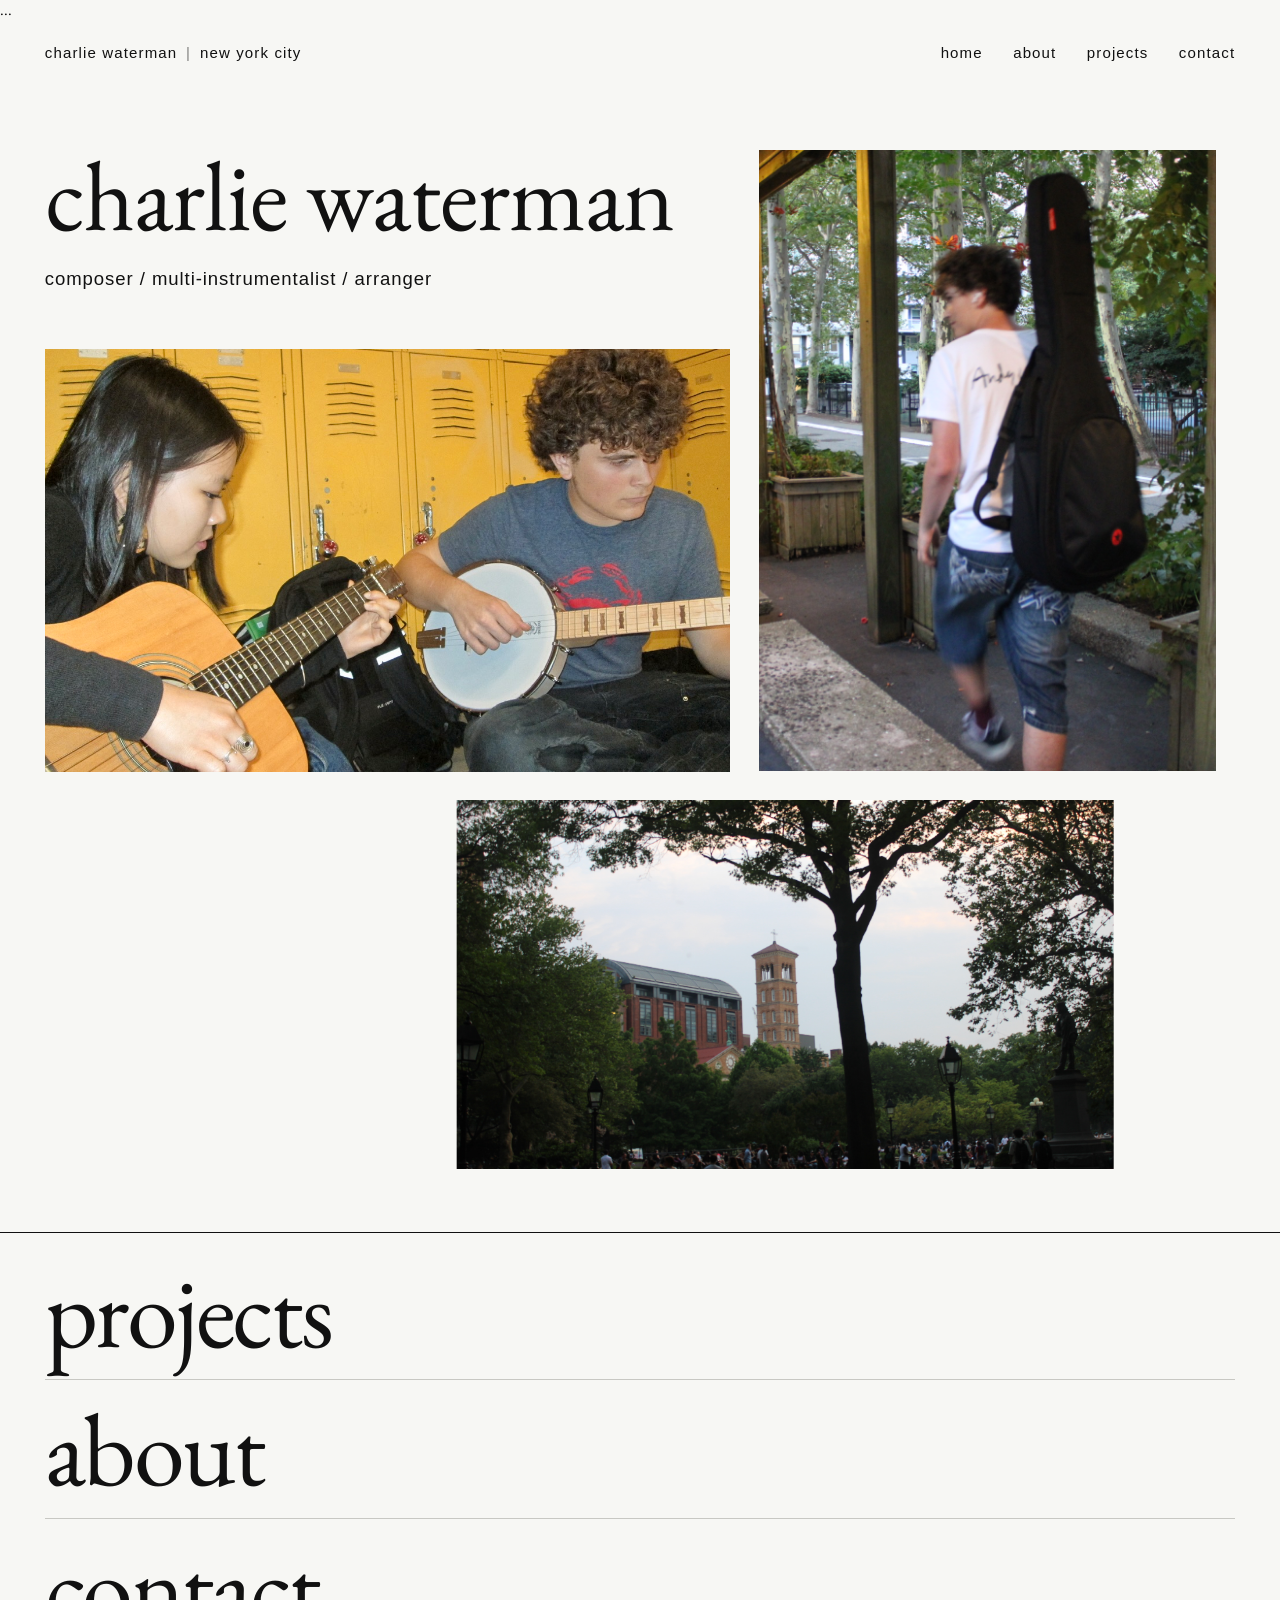
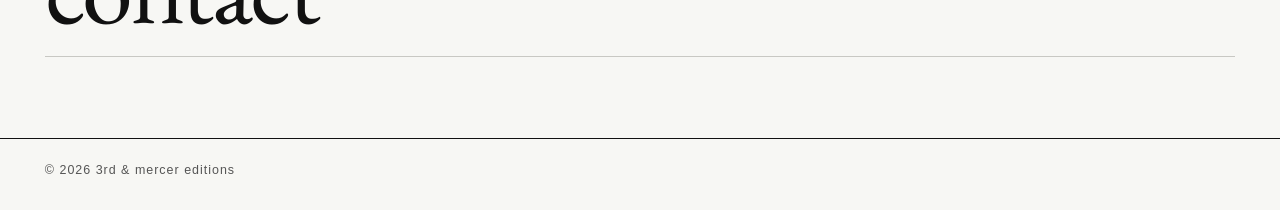
<file: index.html>
<!DOCTYPE html>
<html lang="en">

<head>
    <head>
    <meta charset="UTF-8">
    <meta name="viewport" content="width=device-width, initial-scale=1.0">

    <link rel="icon" type="image/png" href="favicon.png">

    <title>Charlie Waterman</title>
    ...
</head>
    <meta charset="UTF-8">
    <meta name="viewport" content="width=device-width, initial-scale=1.0">

    <title>charlie waterman — composer</title>

    <link rel="canonical" href="https://charliewaterman.com/">
    
    <meta
        name="description"
        content="Charlie Waterman — composer, multi-instrumentalist, and arranger."
    >

    <link rel="preconnect" href="https://fonts.googleapis.com">
    <link rel="preconnect" href="https://fonts.gstatic.com" crossorigin>

    <link
        href="https://fonts.googleapis.com/css2?family=EB+Garamond:wght@400;500&display=swap"
        rel="stylesheet"
    >

    <link rel="stylesheet" href="style.css">
</head>

<body>

    <header class="site-header">

        <div class="site-heading">
            <a href="index.html">charlie waterman</a>
            <span class="separator">|</span>
            <span>new york city</span>
        </div>

        <nav class="navigation">
            <a href="index.html">home</a>
            <a href="about.html">about</a>
            <a href="projects.html">projects</a>
            <a href="contact.html">contact</a>
        </nav>

    </header>

    <main>

        <section class="visual-grid">

            <div class="left-column">

                <div class="hero-title">
                    <h1>charlie waterman</h1>

                    <p>
                        composer / multi-instrumentalist / arranger
                    </p>
                </div>

                <div class="music-photo">
                    <img
                        src="images/home-music.jpg"
                        alt="Charlie Waterman and a friend playing music"
                    >
                </div>

            </div>

            <div class="right-column">

                <div class="candid-photo">
                    <img
                        src="images/charlie-candid.jpg"
                        alt="Charlie Waterman"
                    >
                </div>

                <div class="architecture-photo">
                    <img
                        src="images/charlie-architecture.jpg"
                        alt=""
                    >
                </div>

            </div>

        </section>

        <section class="home-links">

            <a href="projects.html" class="large-link">
                projects
            </a>

            <a href="about.html" class="large-link">
                about
            </a>

            <a href="contact.html" class="large-link">
                contact
            </a>

        </section>

    </main>

    <footer>
        <span>© 2026 3rd &amp; Mercer Editions</span>
    </footer>

</body>

</html>
</file>
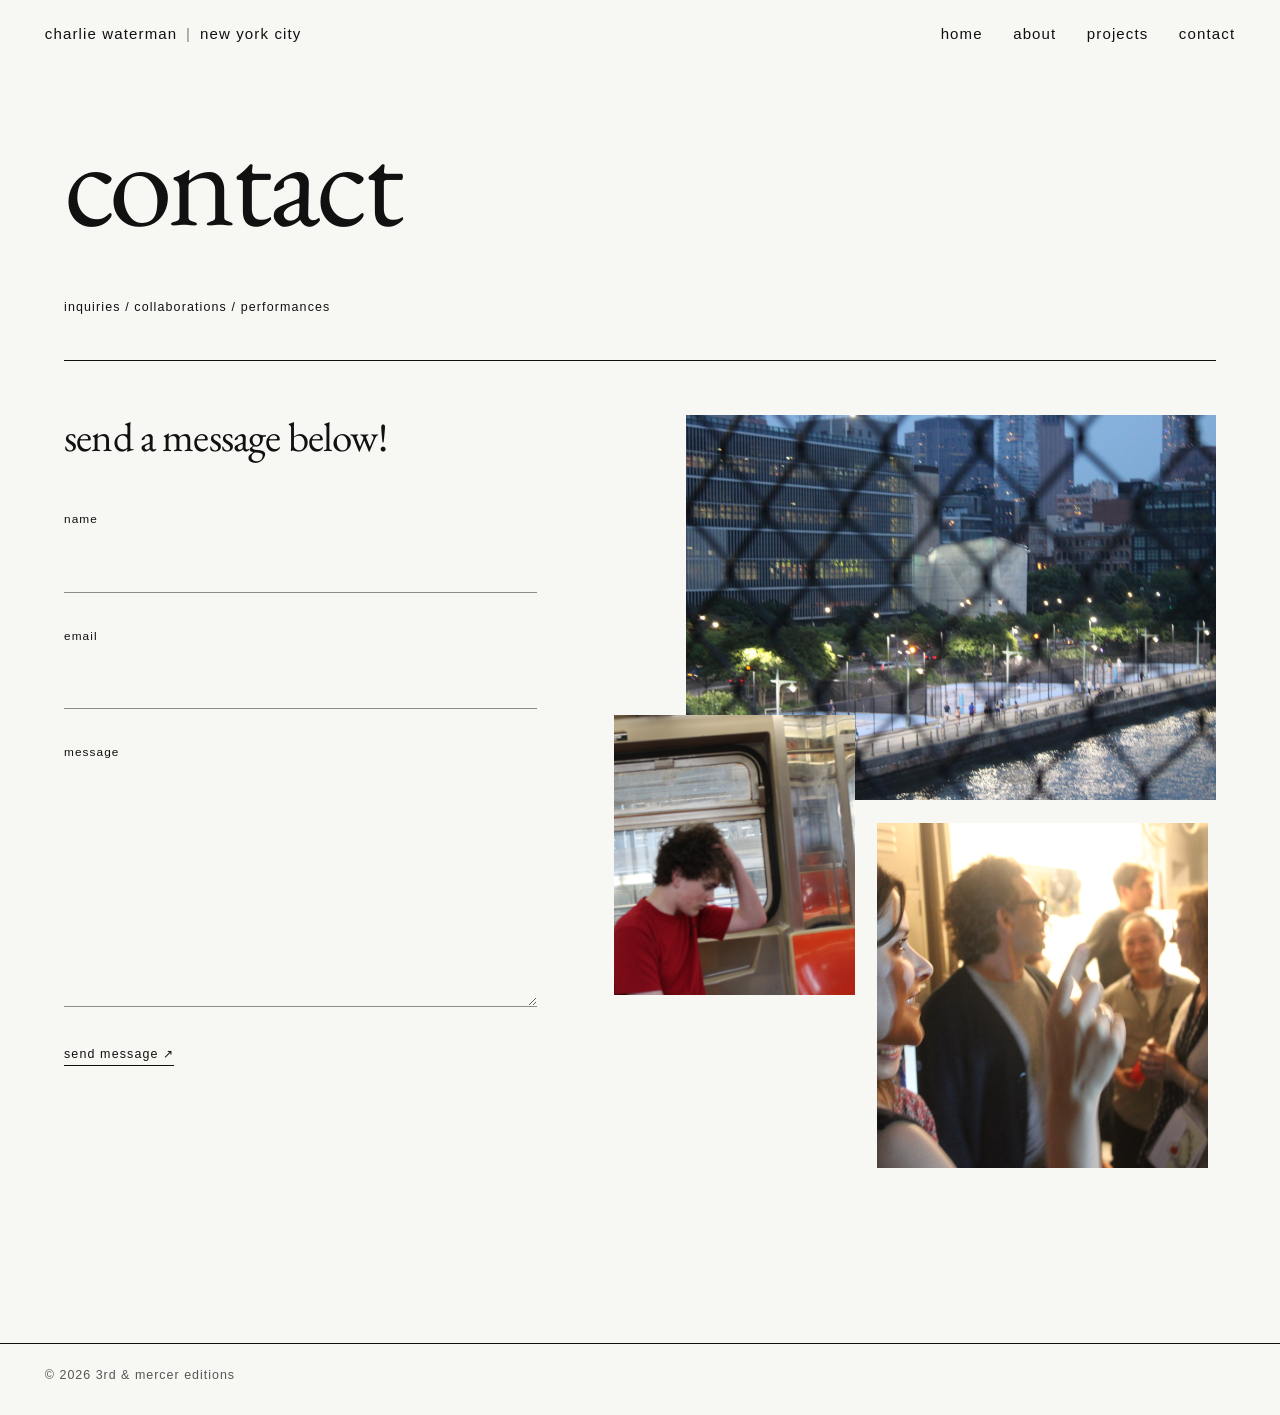
<file: contact.html>
<!DOCTYPE html>
<html lang="en">

<head>
    <meta charset="UTF-8">
    <meta name="viewport" content="width=device-width, initial-scale=1.0">

    <title>contact — charlie waterman</title>

    <link rel="canonical" href="https://charliewaterman.com/">

    <link rel="icon" type="image/x-icon" href="favicon.ico">
<link rel="icon" type="image/png" sizes="32x32" href="favicon-32x32.png">
<link rel="apple-touch-icon" href="apple-touch-icon.png">
    
    <meta
        name="description"
        content="Contact Charlie Waterman — composer, multi-instrumentalist, and arranger."
    >

    <link rel="preconnect" href="https://fonts.googleapis.com">
    <link rel="preconnect" href="https://fonts.gstatic.com" crossorigin>

    <link
        href="https://fonts.googleapis.com/css2?family=EB+Garamond:wght@400;500&display=swap"
        rel="stylesheet"
    >

    <link rel="stylesheet" href="style.css">
</head>

<body class="contact-page">

    <header class="site-header">

        <div class="site-heading">
            <a href="index.html">charlie waterman</a>
            <span class="separator">|</span>
            <span>new york city</span>
        </div>

        <nav class="navigation">
            <a href="index.html">home</a>
            <a href="about.html">about</a>
            <a href="projects.html">projects</a>
            <a href="contact.html">contact</a>
        </nav>

    </header>


    <main class="contact-main">

        <section class="contact-header">

            <h1>contact</h1>

            <div class="contact-header-note">
                <span>inquiries / collaborations / performances</span>
            </div>

        </section>


        <section class="contact-content">

            <!-- CONTACT FORM -->

            <div class="contact-form-area">

                <p class="contact-intro">
                    send a message below!
                </p>


                <form
                    class="contact-form"
                    action="https://formspree.io/f/mvkoooed"
                    method="POST"
                >

                    <div class="form-field">

                        <label for="name">
                            name
                        </label>

                        <input
                            type="text"
                            id="name"
                            name="name"
                            required
                            autocomplete="name"
                        >

                    </div>


                    <div class="form-field">

                        <label for="email">
                            email
                        </label>

                        <input
                            type="email"
                            id="email"
                            name="email"
                            required
                            autocomplete="email"
                        >

                    </div>


                    <div class="form-field">

                        <label for="message">
                            message
                        </label>

                        <textarea
                            id="message"
                            name="message"
                            rows="7"
                            required
                        ></textarea>

                    </div>


                    <button type="submit">
                        send message ↗
                    </button>

                </form>

            </div>


            <!-- PHOTO COLLAGE -->

            <div class="contact-images">

                <div class="contact-photo-primary">

                    <img
                        src="images/contact-waterfront.jpg"
                        alt="Tennis courts and waterfront in New York City"
                    >

                </div>


                <div class="contact-photo-secondary">

                    <img
                        src="images/contact-subway.jpg"
                        alt="New York City subway"
                    >

                </div>


                <div class="contact-photo-tertiary">

                    <img
                        src="images/contact-party.jpg"
                        alt="People gathered together indoors"
                    >

                </div>

            </div>

        </section>

    </main>


    <footer>
        <span>© 2026 3rd &amp; Mercer Editions</span>
    </footer>

</body>

</html>
</file>
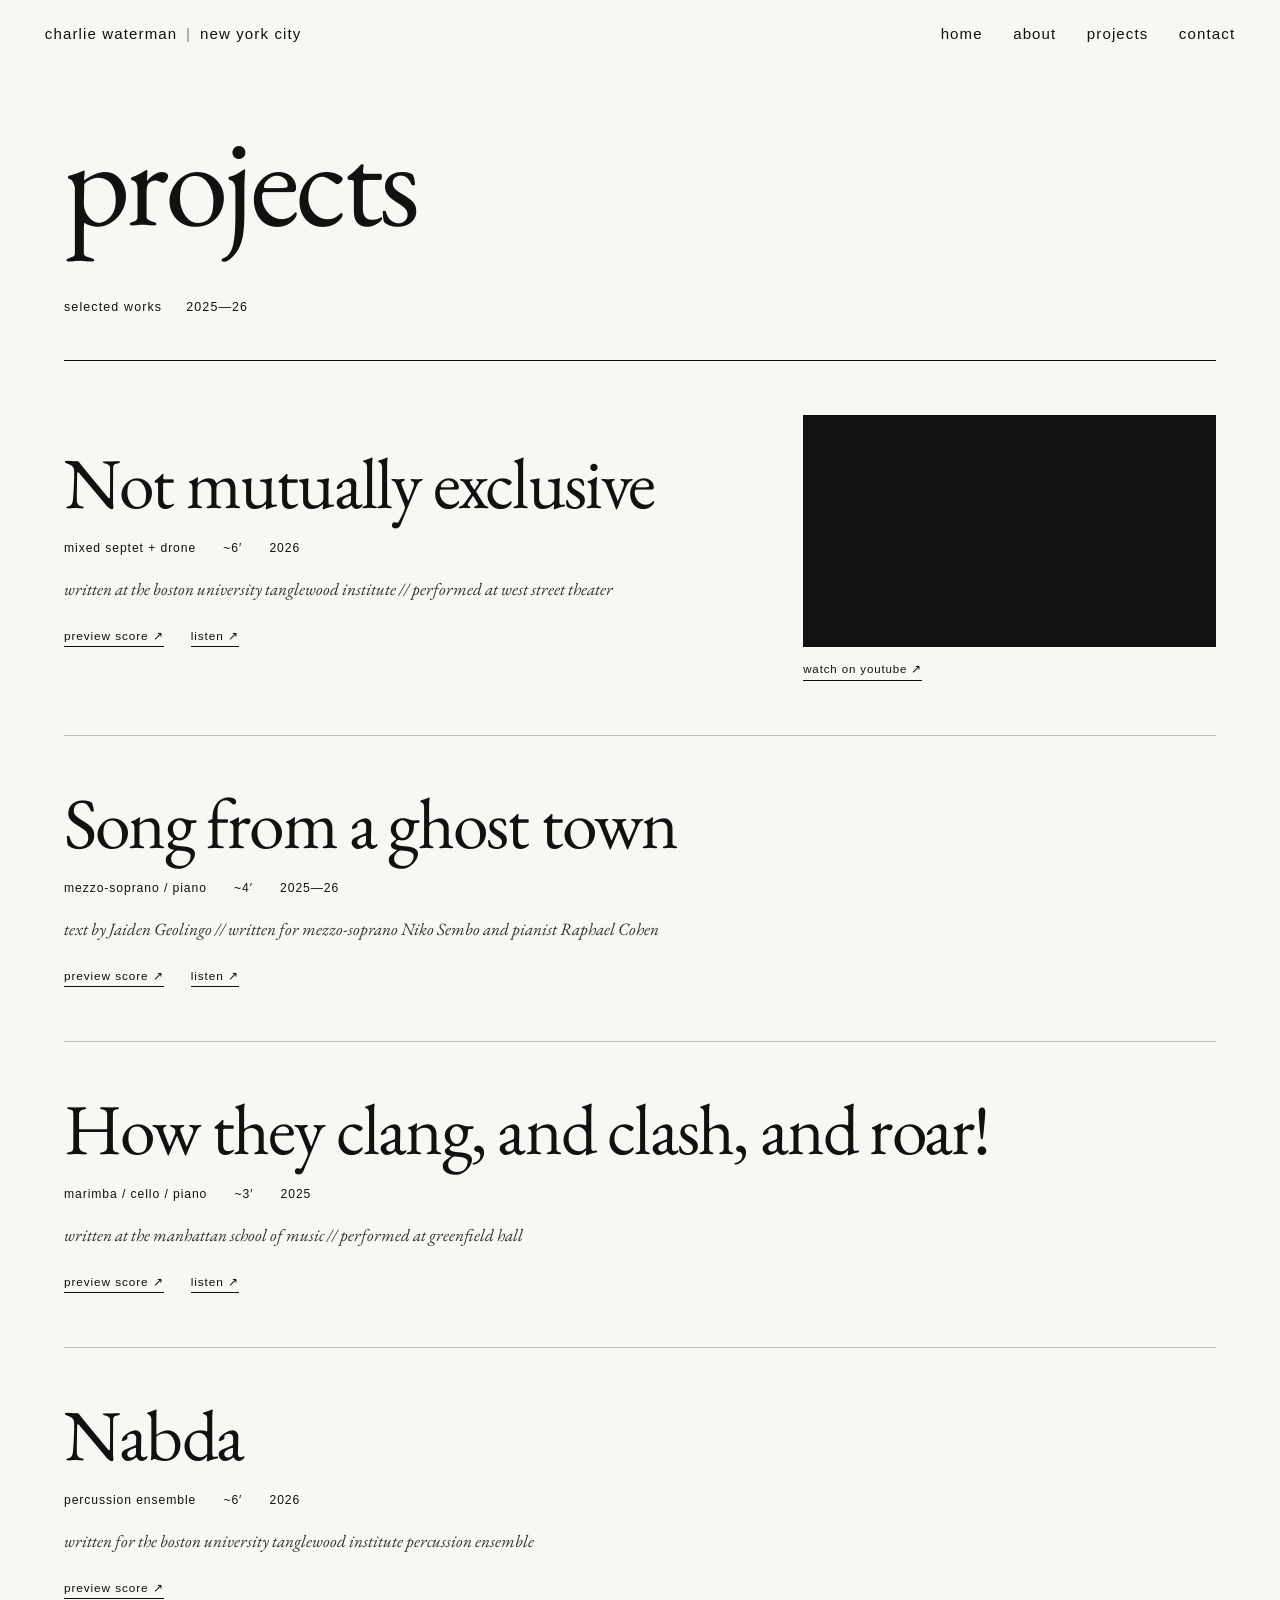
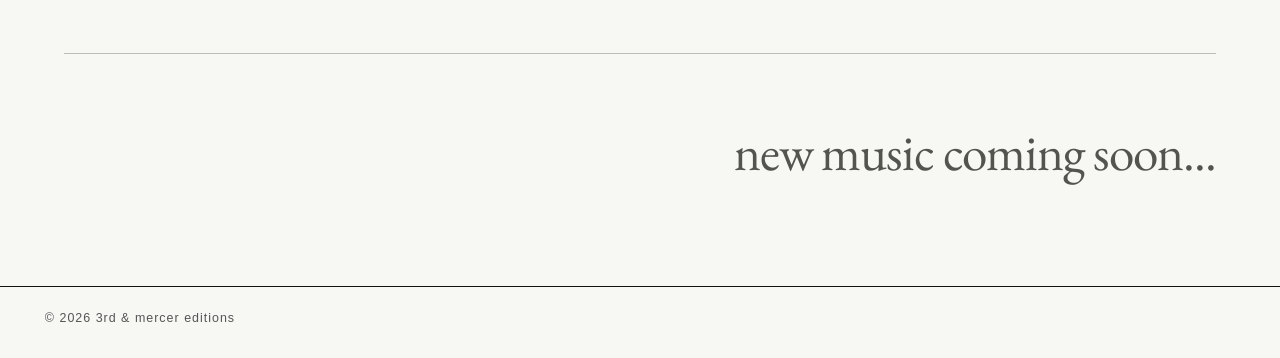
<file: projects.html>
<!DOCTYPE html>
<html lang="en">

<head>
    <meta charset="UTF-8">
    <meta name="viewport" content="width=device-width, initial-scale=1.0">

    <title>projects — charlie waterman</title>

    <link rel="canonical" href="https://charliewaterman.com/">

    <link rel="icon" type="image/x-icon" href="favicon.ico">
<link rel="icon" type="image/png" sizes="32x32" href="favicon-32x32.png">
<link rel="apple-touch-icon" href="apple-touch-icon.png">
    
    <meta
        name="description"
        content="Selected works by Charlie Waterman — composer, multi-instrumentalist, and arranger."
    >

    <link rel="preconnect" href="https://fonts.googleapis.com">
    <link rel="preconnect" href="https://fonts.gstatic.com" crossorigin>

    <link
        href="https://fonts.googleapis.com/css2?family=EB+Garamond:wght@400;500&display=swap"
        rel="stylesheet"
    >

    <link rel="stylesheet" href="style.css">
</head>

<body class="projects-page">

    <header class="site-header">

        <div class="site-heading">
            <a href="index.html">charlie waterman</a>
            <span class="separator">|</span>
            <span>new york city</span>
        </div>

        <nav class="navigation">
            <a href="index.html">home</a>
            <a href="about.html">about</a>
            <a href="projects.html">projects</a>
            <a href="contact.html">contact</a>
        </nav>

    </header>


    <main class="projects-main">

        <section class="projects-header">

            <h1>projects</h1>

            <div class="projects-header-note">
                <span>selected works</span>
                <span>2025—26</span>
            </div>

        </section>


        <section class="projects-list">


            <!-- NOT MUTUALLY EXCLUSIVE -->

            <article class="project project-featured">

                <div class="project-featured-layout">

                    <div class="project-main">

                        <h2>Not mutually exclusive</h2>

                        <div class="project-meta">
                            <span>mixed septet + drone</span>
                            <span>~6′</span>
                            <span>2026</span>
                        </div>

                        <p class="project-description">
                            written at the boston university tanglewood institute
                            // performed at west street theater
                        </p>

                        <div class="project-media">

                            <a
                                class="project-link"
                                href="files/not-mutually-exclusive-score.pdf"
                                target="_blank"
                                rel="noopener noreferrer"
                            >
                                preview score ↗
                            </a>

                            <a
                                class="project-link"
                                href="files/not-mutually-exclusive-audio.mp3"
                                target="_blank"
                                rel="noopener noreferrer"
                            >
                                listen ↗
                            </a>

                        </div>

                    </div>


                    <div class="project-video-block">

                        <div class="youtube-player">

                            <iframe
                                src="https://www.youtube.com/embed/Ux3Wd8tq6NA"
                                title="Not mutually exclusive — performance"
                                loading="lazy"
                                allow="accelerometer; autoplay; clipboard-write; encrypted-media; gyroscope; picture-in-picture; web-share"
                                referrerpolicy="strict-origin-when-cross-origin"
                                allowfullscreen>
                            </iframe>

                        </div>

                        <a
                            class="video-caption"
                            href="https://youtu.be/Ux3Wd8tq6NA"
                            target="_blank"
                            rel="noopener noreferrer"
                        >
                            watch on youtube ↗
                        </a>

                    </div>

                </div>

            </article>


            <!-- SONG FROM A GHOST TOWN -->

            <article class="project">

                <div class="project-main">

                    <h2>Song from a ghost town</h2>

                    <div class="project-meta">
                        <span>mezzo-soprano / piano</span>
                        <span>~4′</span>
                        <span>2025—26</span>
                    </div>

                    <p class="project-description project-description-wide">
                        text by Jaiden Geolingo // written for mezzo-soprano Niko Sembo and pianist Raphael Cohen
                    </p>

                </div>

                <div class="project-media">

                    <a
                        class="project-link"
                        href="files/song-from-a-ghost-town-score.pdf"
                        target="_blank"
                        rel="noopener noreferrer"
                    >
                        preview score ↗
                    </a>

                    <a
                        class="project-link"
                        href="files/song-from-a-ghost-town-audio.mp3"
                        target="_blank"
                        rel="noopener noreferrer"
                    >
                        listen ↗
                    </a>

                </div>

            </article>


            <!-- HOW THEY CLANG -->

            <article class="project">

                <div class="project-main">

                    <h2>How they clang, and clash, and roar!</h2>

                    <div class="project-meta">
                        <span>marimba / cello / piano</span>
                        <span>~3′</span>
                        <span>2025</span>
                    </div>

                    <p class="project-description">
                        written at the manhattan school of music
                        // performed at greenfield hall
                    </p>

                </div>

                <div class="project-media">

                    <a
                        class="project-link"
                        href="files/how-they-clang-score.pdf"
                        target="_blank"
                        rel="noopener noreferrer"
                    >
                        preview score ↗
                    </a>

                    <a
                        class="project-link"
                        href="files/how-they-clang-audio.mp3"
                        target="_blank"
                        rel="noopener noreferrer"
                    >
                        listen ↗
                    </a>

                </div>

            </article>


            <!-- NABDA -->

            <article class="project">

                <div class="project-main">

                    <h2>Nabda</h2>

                    <div class="project-meta">
                        <span>percussion ensemble</span>
                        <span>~6′</span>
                        <span>2026</span>
                    </div>

                    <p class="project-description">
                        written for the boston university tanglewood institute
                        percussion ensemble
                    </p>

                </div>

                <div class="project-media">

                    <a
                        class="project-link"
                        href="files/nabda-score.pdf"
                        target="_blank"
                        rel="noopener noreferrer"
                    >
                        preview score ↗
                    </a>

                </div>

            </article>

        </section>


        <section class="projects-future">
            <p>new music coming soon...</p>
        </section>

    </main>


    <footer>
        <span>© 2026 3rd &amp; Mercer Editions</span>
    </footer>

</body>

</html>
</file>
<file: style.css>
/* =================================
   RESET
================================= */

* {
    margin: 0;
    padding: 0;
    box-sizing: border-box;
}

html {
    scroll-behavior: smooth;
}

body {
    background: #f7f7f4;
    color: #111111;

    font-family:
        "EB Garamond",
        "Times New Roman",
        Times,
        serif;

    line-height: 1.2;
}

img {
    display: block;

    width: 100%;
}

a {
    color: inherit;

    text-decoration: none;
}


/* =================================
   GLOBAL SPACING
================================= */

:root {
    --photo-gap: 2.25vw;
}


/* =================================
   HEADER
================================= */

.site-header {
    width: 100%;

    padding: 25px 3.5vw;

    display: flex;

    justify-content: space-between;

    align-items: baseline;
}

.site-heading {
    display: flex;

    align-items: baseline;

    gap: 0.55rem;

    font-family: Arial, Helvetica, sans-serif;

    font-size: 0.94rem;

    letter-spacing: 0.075em;

    text-transform: lowercase;
}

.separator {
    opacity: 0.5;
}

.navigation {
    display: flex;

    gap: 1.9rem;

    font-family: Arial, Helvetica, sans-serif;

    font-size: 0.94rem;

    letter-spacing: 0.075em;

    text-transform: lowercase;
}

.site-heading a,
.navigation a {
    transition: opacity 0.25s ease;
}

.site-heading a:hover,
.navigation a:hover {
    opacity: 0.45;
}


/* =================================
   HOMEPAGE — GRID
================================= */

.visual-grid {
    padding: 5vh 3.5vw 7vh;

    display: grid;

    grid-template-columns:
        minmax(0, 1.18fr)
        minmax(0, 0.82fr);

    column-gap: var(--photo-gap);

    align-items: start;

    overflow: visible;
}

.left-column {
    width: 100%;
}

.right-column {
    width: 100%;

    display: flex;

    flex-direction: column;

    align-items: flex-start;
}


/* =================================
   HOMEPAGE — TITLE
================================= */

.hero-title {
    padding-top: 2vh;
}

.hero-title h1 {
    font-size: clamp(4rem, 7.7vw, 8.3rem);

    font-weight: 400;

    line-height: 0.92;

    letter-spacing: -0.01em;

    white-space: nowrap;
}

.hero-title p {
    margin-top: 3vh;

    font-family: Arial, Helvetica, sans-serif;

    font-size: clamp(1.08rem, 1.45vw, 1.35rem);

    letter-spacing: 0.05em;

    text-transform: lowercase;
}


/* =================================
   HOMEPAGE — MUSIC PHOTO
================================= */

.music-photo {
    width: 100%;

    margin-top: 6.5vh;

    position: relative;

    z-index: 1;
}

.music-photo img {
    width: 100%;

    aspect-ratio: 1.62 / 1;

    object-fit: cover;

    object-position: center 42%;
}


/* =================================
   HOMEPAGE — CANDID PHOTO
================================= */

.candid-photo {
    width: 96%;

    height: 69vh;

    min-height: 565px;

    margin-top: 2vh;

    position: relative;

    z-index: 3;
}

.candid-photo img {
    width: 100%;

    height: 100%;

    object-fit: cover;

    object-position: 64% center;
}


/* =================================
   HOMEPAGE — ARCHITECTURE PHOTO
================================= */

.architecture-photo {
    width: 138%;

    margin-top: var(--photo-gap);

    transform: translateX(-46%);

    position: relative;

    z-index: 2;
}

.architecture-photo img {
    width: 100%;

    aspect-ratio: 1.78 / 1;

    object-fit: cover;

    object-position: center 27%;
}


/* =================================
   HOMEPAGE — LINKS
================================= */

.home-links {
    border-top: 1px solid #111111;

    padding: 1vh 3.5vw 9vh;
}

.large-link {
    display: block;

    padding: 2.5vh 0;

    border-bottom: 1px solid #c8c8c3;

    font-size: clamp(3.5rem, 8vw, 8rem);

    line-height: 0.9;

    letter-spacing: -0.025em;

    transition:
        padding-left 0.35s ease,
        opacity 0.35s ease;
}

.large-link:hover {
    padding-left: 2vw;
}


/* =================================
   ABOUT — MAIN
================================= */

.about-main {
    padding: 3vh 3.5vw 10vh;
}


/* =================================
   ABOUT — HERO
================================= */

.about-hero {
    position: relative;

    min-height: 100vh;

    padding-bottom: 10vh;
}

.about-title {
    position: relative;

    z-index: 5;

    font-size: clamp(5rem, 11vw, 11rem);

    font-weight: 400;

    line-height: 0.85;

    letter-spacing: -0.025em;

    margin-bottom: 5vh;
}


/* =================================
   ABOUT — WTC PHOTO
================================= */

.about-photo-primary {
    position: absolute;

    top: 13vh;

    right: 0;

    width: 84%;

    height: 78vh;

    overflow: hidden;

    z-index: 1;
}

.about-photo-primary img {
    width: 100%;

    height: 100%;

    object-fit: cover;

    object-position: center center;

    opacity: 0.94;
}

.about-photo-primary::after {
    content: "";

    position: absolute;

    inset: 0;

    background:
        linear-gradient(
            90deg,
            rgba(247, 247, 244, 0.98) 0%,
            rgba(247, 247, 244, 0.94) 15%,
            rgba(247, 247, 244, 0.78) 32%,
            rgba(247, 247, 244, 0.48) 52%,
            rgba(247, 247, 244, 0.16) 73%,
            rgba(247, 247, 244, 0.02) 100%
        );
}

.about-photo-primary::before {
    content: "";

    position: absolute;

    inset: 0;

    z-index: 1;

    background:
        linear-gradient(
            180deg,
            rgba(247, 247, 244, 0.00) 62%,
            rgba(247, 247, 244, 0.12) 74%,
            rgba(247, 247, 244, 0.55) 90%,
            rgba(247, 247, 244, 1.00) 100%
        );
}


/* =================================
   ABOUT — BIO
================================= */

.about-bio {
    position: relative;

    z-index: 5;

    width: min(760px, 57vw);

    margin-top: 13vh;

    margin-left: 2vw;
}

.about-bio p {
    font-size: clamp(1.25rem, 1.8vw, 1.65rem);

    line-height: 1.35;
}

.about-bio .about-intro {
    font-size: clamp(1.8rem, 2.8vw, 2.75rem);

    line-height: 1.12;

    letter-spacing: -0.018em;

    margin-bottom: 4vh;
}

.cv-link {
    display: inline-block;

    position: relative;

    z-index: 10;

    margin-top: 4vh;

    font-family: Arial, Helvetica, sans-serif;

    font-size: 0.9rem;

    letter-spacing: 0.08em;

    text-transform: lowercase;

    border-bottom: 1px solid #111111;

    padding-bottom: 3px;
}

.cv-link:hover {
    color: #24364b;
}


/* =================================
   ABOUT — CV AREA
================================= */

.about-lower {
    position: relative;

    padding-top: 3vh;

    padding-bottom: 5vh;
}

.cv-section {
    width: 70%;

    max-width: 900px;

    margin: 0 auto;

    position: relative;

    z-index: 4;
}

.cv-heading {
    display: flex;

    justify-content: space-between;

    align-items: baseline;

    margin-bottom: 2vh;

    font-family: Arial, Helvetica, sans-serif;

    font-size: 0.82rem;

    letter-spacing: 0.075em;

    text-transform: lowercase;
}

.cv-heading a {
    border-bottom: 1px solid #111111;

    padding-bottom: 2px;
}

.cv-heading a:hover {
    color: #24364b;
}


/* =================================
   ABOUT — SCROLLABLE CV
================================= */

.cv-pages {
    width: 100%;

    height: 650px;

    overflow-y: auto;

    overflow-x: hidden;

    padding: 20px;

    background: #deded9;

    border: 1px solid #bcbcb6;

    scrollbar-width: thin;
}

.cv-page {
    width: 100%;

    display: flex;

    justify-content: center;

    margin-bottom: 18px;
}

.cv-page:last-child {
    margin-bottom: 0;
}

.cv-page canvas {
    display: block;

    max-width: 100%;

    height: auto;

    background: #ffffff;

    box-shadow:
        0 1px 5px rgba(0, 0, 0, 0.16);
}

.cv-loading,
.cv-error {
    padding: 5vh 2vw;

    font-family: Arial, Helvetica, sans-serif;

    font-size: 0.8rem;

    letter-spacing: 0.06em;

    text-transform: lowercase;
}

.cv-error a {
    display: inline-block;

    margin-top: 2vh;

    border-bottom: 1px solid #111111;
}


/* =================================
   PROJECTS — MAIN
================================= */

.projects-main {
    padding: 4vh 5vw 12vh;
}

.projects-header,
.projects-list,
.projects-future {
    width: 100%;

    max-width: 1220px;

    margin-left: auto;

    margin-right: auto;
}


/* =================================
   PROJECTS — HEADER
================================= */

.projects-header {
    padding-top: 2vh;

    padding-bottom: 5vh;
}

.projects-header h1 {
    font-size: clamp(5rem, 10vw, 10.5rem);

    font-weight: 400;

    line-height: 0.9;

    letter-spacing: -0.03em;
}

.projects-header-note {
    margin-top: 7vh;

    display: flex;

    align-items: baseline;

    justify-content: flex-start;

    gap: 1.5rem;

    font-family: Arial, Helvetica, sans-serif;

    font-size: 0.78rem;

    letter-spacing: 0.09em;

    text-transform: lowercase;
}


/* =================================
   PROJECTS — LIST
================================= */

.projects-list {
    border-top: 1px solid #111111;
}

.project {
    display: block;

    width: 100%;

    padding: 6vh 0;

    border-bottom: 1px solid #bdbdb7;
}


/* =================================
   PROJECTS — FEATURED
================================= */

.project-featured-layout {
    display: grid;

    grid-template-columns:
        minmax(0, 1.25fr)
        minmax(320px, 0.75fr);

    column-gap: 4vw;

    align-items: center;
}


/* =================================
   PROJECTS — TITLE
================================= */

.project-main {
    width: 100%;
}

.project-main h2 {
    width: 100%;

    max-width: 1050px;

    font-size: clamp(3.2rem, 5.6vw, 6.5rem);

    font-weight: 400;

    line-height: 0.93;

    letter-spacing: -0.025em;

    transition: transform 0.35s ease;
}

.project:hover .project-main h2 {
    transform: translateX(0.6vw);
}


/* =================================
   PROJECTS — META
================================= */

.project-meta {
    margin-top: 2.7vh;

    display: flex;

    align-items: baseline;

    flex-wrap: wrap;

    gap: 0.7rem 1.7rem;

    font-family: Arial, Helvetica, sans-serif;

    font-size: 0.76rem;

    letter-spacing: 0.075em;

    text-transform: lowercase;

    font-style: normal;
}


/* =================================
   PROJECTS — DESCRIPTION
================================= */

.project-description {
    max-width: 680px;

    margin-top: 2.5vh;

    font-size: clamp(1.05rem, 1.35vw, 1.3rem);

    line-height: 1.38;

    font-style: italic;

    color: #323230;
}

.project-description-wide {
    max-width: none;

    width: 100%;

    white-space: nowrap;
}


/* =================================
   PROJECTS — LINKS
================================= */

.project-media {
    margin-top: 3vh;

    display: flex;

    align-items: baseline;

    flex-direction: row;

    flex-wrap: wrap;

    gap: 1.7rem;

    font-family: Arial, Helvetica, sans-serif;

    font-size: 0.74rem;

    letter-spacing: 0.075em;

    text-transform: lowercase;

    font-style: normal;
}

.project-link {
    display: inline-block;

    border-bottom: 1px solid #111111;

    padding-bottom: 3px;

    transition:
        color 0.25s ease,
        transform 0.25s ease;
}

.project-link:hover {
    color: #24364b;

    transform: translateX(3px);
}


/* =================================
   PROJECTS — VIDEO
================================= */

.project-video-block {
    width: 100%;

    align-self: center;
}

.youtube-player {
    width: 100%;

    aspect-ratio: 16 / 9;

    background: #111111;

    overflow: hidden;
}

.youtube-player iframe {
    display: block;

    width: 100%;

    height: 100%;

    border: 0;
}

.video-caption {
    display: inline-block;

    margin-top: 1rem;

    font-family: Arial, Helvetica, sans-serif;

    font-size: 0.72rem;

    letter-spacing: 0.075em;

    text-transform: lowercase;

    border-bottom: 1px solid #111111;

    padding-bottom: 3px;

    transition:
        color 0.25s ease,
        transform 0.25s ease;
}

.video-caption:hover {
    color: #24364b;

    transform: translateX(3px);
}


/* =================================
   PROJECTS — END NOTE
================================= */

.projects-future {
    margin-top: 8vh;

    text-align: right;
}

.projects-future p {
    font-size: clamp(2rem, 4vw, 4.5rem);

    line-height: 1;

    letter-spacing: -0.02em;

    color: #54544f;
}


/* =================================
   CONTACT — MAIN
================================= */

.contact-main {
    padding: 4vh 5vw 12vh;
}

.contact-header,
.contact-content {
    width: 100%;

    max-width: 1220px;

    margin-left: auto;

    margin-right: auto;
}


/* =================================
   CONTACT — HEADER
================================= */

.contact-header {
    padding-top: 2vh;

    padding-bottom: 5vh;
}

.contact-header h1 {
    font-size: clamp(5rem, 10vw, 10.5rem);

    font-weight: 400;

    line-height: 0.9;

    letter-spacing: -0.03em;
}

.contact-header-note {
    margin-top: 7vh;

    font-family: Arial, Helvetica, sans-serif;

    font-size: 0.78rem;

    letter-spacing: 0.09em;

    text-transform: lowercase;
}


/* =================================
   CONTACT — CONTENT
================================= */

.contact-content {
    border-top: 1px solid #111111;

    padding-top: 6vh;

    display: grid;

    grid-template-columns:
        minmax(0, 0.88fr)
        minmax(0, 1.12fr);

    column-gap: 6vw;

    align-items: start;
}


/* =================================
   CONTACT — INTRO
================================= */

.contact-form-area {
    width: 100%;
}

.contact-intro {
    max-width: 560px;

    margin-bottom: 6vh;

    font-size: clamp(2.2rem, 3.2vw, 3.4rem);

    line-height: 1.05;

    letter-spacing: -0.02em;
}


/* =================================
   CONTACT — FORM
================================= */

.contact-form {
    width: 100%;
}

.form-field {
    width: 100%;

    margin-bottom: 4vh;
}

.form-field label {
    display: block;

    margin-bottom: 1rem;

    font-family: Arial, Helvetica, sans-serif;

    font-size: 0.74rem;

    letter-spacing: 0.09em;

    text-transform: lowercase;
}

.form-field input,
.form-field textarea {
    display: block;

    width: 100%;

    border: 0;

    border-bottom: 1px solid #8d8d88;

    border-radius: 0;

    outline: none;

    padding: 0.4rem 0 0.8rem;

    background: transparent;

    color: #111111;

    font-family:
        "EB Garamond",
        "Times New Roman",
        Times,
        serif;

    font-size: 1.4rem;

    line-height: 1.35;

    transition: border-color 0.25s ease;

    -webkit-appearance: none;

    appearance: none;
}

.form-field textarea {
    min-height: 165px;

    resize: vertical;
}

.form-field input:focus,
.form-field textarea:focus {
    border-bottom-color: #111111;
}


/* =================================
   CONTACT — BUTTON
================================= */

.contact-form button {
    display: inline-block;

    appearance: none;

    border: 0;

    border-bottom: 1px solid #111111;

    border-radius: 0;

    padding: 0 0 4px;

    background: transparent;

    color: #111111;

    cursor: pointer;

    font-family: Arial, Helvetica, sans-serif;

    font-size: 0.78rem;

    letter-spacing: 0.09em;

    text-transform: lowercase;

    transition:
        color 0.25s ease,
        transform 0.25s ease;
}

.contact-form button:hover {
    color: #24364b;

    transform: translateX(3px);
}


/* =================================
   CONTACT — PHOTO COLLAGE
================================= */

.contact-images {
    --contact-gap: 1.4rem;

    width: 100%;

    position: relative;

    min-height: 820px;
}


/* =================================
   CONTACT — PRIMARY / TENNIS COURTS
================================= */

.contact-photo-primary {
    width: 88%;

    margin-left: auto;

    position: relative;

    z-index: 1;
}

.contact-photo-primary img {
    width: 100%;

    height: 385px;

    object-fit: cover;

    object-position: center 48%;
}


/* =================================
   CONTACT — SUBWAY
================================= */

.contact-photo-secondary {
    width: 40%;

    position: absolute;

    left: 0;

    top: 300px;

    z-index: 3;
}

.contact-photo-secondary img {
    width: 100%;

    height: 280px;

    object-fit: cover;

    object-position: center center;
}


/* =================================
   CONTACT — PARTY
================================= */

.contact-photo-tertiary {
    width: 55%;

    position: absolute;

    left: calc(40% + var(--contact-gap));

    top: calc(385px + var(--contact-gap));

    z-index: 2;
}

.contact-photo-tertiary img {
    width: 100%;

    height: 345px;

    object-fit: cover;

    object-position: center center;
}


/* =================================
   FOOTER
================================= */

footer {
    border-top: 1px solid #111111;

    padding: 24px 3.5vw 32px;

    font-family: Arial, Helvetica, sans-serif;

    font-size: 0.78rem;

    letter-spacing: 0.08em;

    text-transform: lowercase;

    color: #555555;
}


/* =================================
   MOBILE
================================= */

@media (max-width: 700px) {

    :root {
        --photo-gap: 2.5vw;
    }


    /* HEADER */

    .site-header {
        padding: 20px;

        align-items: flex-start;
    }

    .site-heading {
        font-size: 0.67rem;

        gap: 0.3rem;
    }

    .navigation {
        font-size: 0.67rem;

        gap: 1rem;

        flex-wrap: wrap;

        justify-content: flex-end;
    }


    /* =================================
       HOMEPAGE
    ================================= */

    .visual-grid {
        padding: 7vh 20px 9vh;

        grid-template-columns: 1fr;

        row-gap: 6vh;
    }

    .hero-title {
        padding-top: 0;
    }

    .hero-title h1 {
        font-size: 16.5vw;

        white-space: nowrap;
    }

    .hero-title p {
        margin-top: 3vh;

        font-size: 0.86rem;

        line-height: 1.4;
    }

    .music-photo {
        margin-top: 6vh;
    }

    .music-photo img {
        aspect-ratio: 1.5 / 1;

        object-position: center 42%;
    }

    .right-column {
        align-items: flex-start;
    }

    .candid-photo {
        width: 84%;

        height: 103vw;

        min-height: 0;

        margin-top: 0;

        transform: translateX(12%);
    }

    .architecture-photo {
        width: 98%;

        margin-top: var(--photo-gap);

        transform: translateX(-8%);
    }

    .architecture-photo img {
        aspect-ratio: 1.7 / 1;

        object-position: center 27%;
    }

    .home-links {
        padding-left: 20px;

        padding-right: 20px;
    }

    .large-link {
        font-size: 17vw;
    }

    .large-link:hover {
        padding-left: 0;
    }


    /* =================================
       ABOUT
    ================================= */

    .about-main {
        padding: 5vh 20px 9vh;
    }

    .about-hero {
        min-height: auto;

        padding-bottom: 8vh;
    }

    .about-title {
        font-size: 24vw;

        margin-bottom: 6vh;
    }

    .about-photo-primary {
        position: relative;

        top: auto;

        right: auto;

        width: 100%;

        height: 52vh;
    }

    .about-photo-primary::after {
        background:
            linear-gradient(
                180deg,
                rgba(247, 247, 244, 0.05) 0%,
                rgba(247, 247, 244, 0.20) 38%,
                rgba(247, 247, 244, 0.78) 76%,
                rgba(247, 247, 244, 1.00) 100%
            );
    }

    .about-photo-primary::before {
        display: none;
    }

    .about-bio {
        width: 94%;

        margin-top: -17vh;

        margin-left: 3%;

        padding: 22px;

        background: rgba(247, 247, 244, 0.91);
    }

    .about-bio .about-intro {
        font-size: 1.75rem;

        line-height: 1.15;

        margin-bottom: 3vh;
    }

    .about-bio p {
        font-size: 1.12rem;

        line-height: 1.4;
    }

    .cv-link {
        margin-top: 3vh;
    }

    .about-lower {
        padding-top: 4vh;
    }

    .cv-section {
        width: 88%;

        max-width: none;

        margin: 0 auto;
    }

    .cv-pages {
        height: 60vh;

        padding: 10px;
    }

    .cv-page {
        margin-bottom: 10px;
    }


    /* =================================
       PROJECTS
    ================================= */

    .projects-main {
        padding: 5vh 20px 10vh;
    }

    .projects-header {
        padding-top: 0;

        padding-bottom: 4vh;
    }

    .projects-header h1 {
        font-size: 23vw;

        line-height: 0.9;
    }

    .projects-header-note {
        margin-top: 6vh;

        gap: 1rem;

        font-size: 0.68rem;
    }

    .project {
        padding: 5vh 0;
    }

    .project-featured-layout {
        grid-template-columns: 1fr;

        row-gap: 4vh;
    }

    .project-main h2 {
        max-width: none;

        font-size: 12vw;

        line-height: 0.95;
    }

    .project:hover .project-main h2 {
        transform: none;
    }

    .project-meta {
        margin-top: 2vh;

        gap: 0.6rem 1rem;

        font-size: 0.66rem;
    }

    .project-description {
        max-width: 95%;

        margin-top: 2vh;

        font-size: 1.08rem;
    }

    .project-description-wide {
        width: 95%;

        white-space: normal;
    }

    .project-media {
        margin-top: 2.5vh;

        gap: 1.4rem;

        font-size: 0.67rem;
    }

    .video-caption {
        font-size: 0.67rem;
    }

    .projects-future {
        margin-top: 7vh;

        text-align: right;
    }

    .projects-future p {
        font-size: 10vw;
    }


    /* =================================
       CONTACT
    ================================= */

    .contact-main {
        padding: 5vh 20px 10vh;
    }

    .contact-header {
        padding-top: 0;

        padding-bottom: 4vh;
    }

    .contact-header h1 {
        font-size: 23vw;

        line-height: 0.9;
    }

    .contact-header-note {
        margin-top: 6vh;

        max-width: 90%;

        font-size: 0.68rem;

        line-height: 1.5;
    }

    .contact-content {
        grid-template-columns: 1fr;

        row-gap: 7vh;

        padding-top: 5vh;
    }

    .contact-intro {
        max-width: 95%;

        margin-bottom: 5vh;

        font-size: 2.1rem;
    }

    .form-field {
        margin-bottom: 3.5vh;
    }

    .form-field input,
    .form-field textarea {
        font-size: 1.2rem;
    }


    /* =================================
       CONTACT — MOBILE COLLAGE
    ================================= */

    .contact-images {
        --contact-gap: 0.9rem;

        min-height: 630px;
    }


    /* PRIMARY */

    .contact-photo-primary {
        width: 90%;

        margin-left: auto;
    }

    .contact-photo-primary img {
        height: 265px;
    }


    /* SUBWAY */

    .contact-photo-secondary {
        width: 43%;

        left: 0;

        top: 205px;
    }

    .contact-photo-secondary img {
        height: 205px;
    }


    /* PARTY */

    .contact-photo-tertiary {
        width: 52%;

        left: calc(43% + var(--contact-gap));

        top: calc(265px + var(--contact-gap));
    }

    .contact-photo-tertiary img {
        height: 230px;
    }


    /* FOOTER */

    footer {
        padding-left: 20px;

        padding-right: 20px;

        font-size: 0.7rem;
    }

}
</file>
